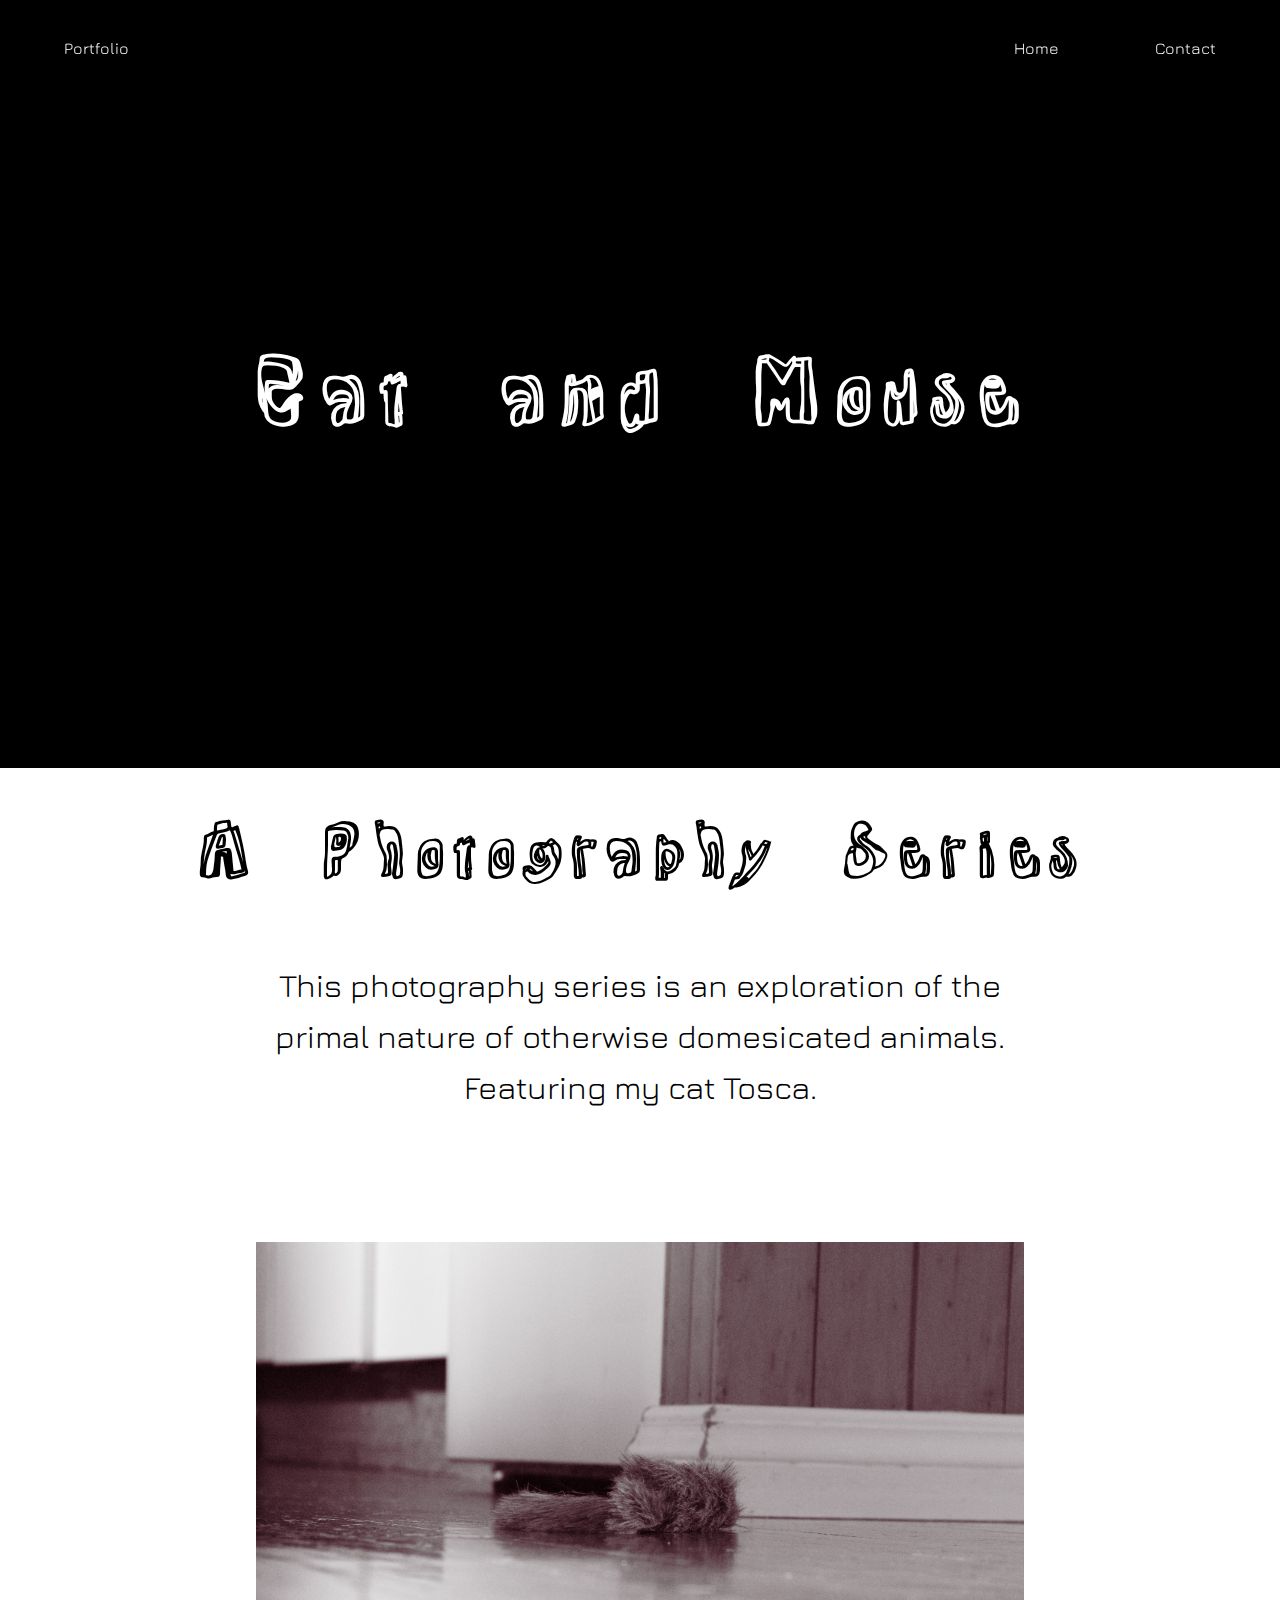
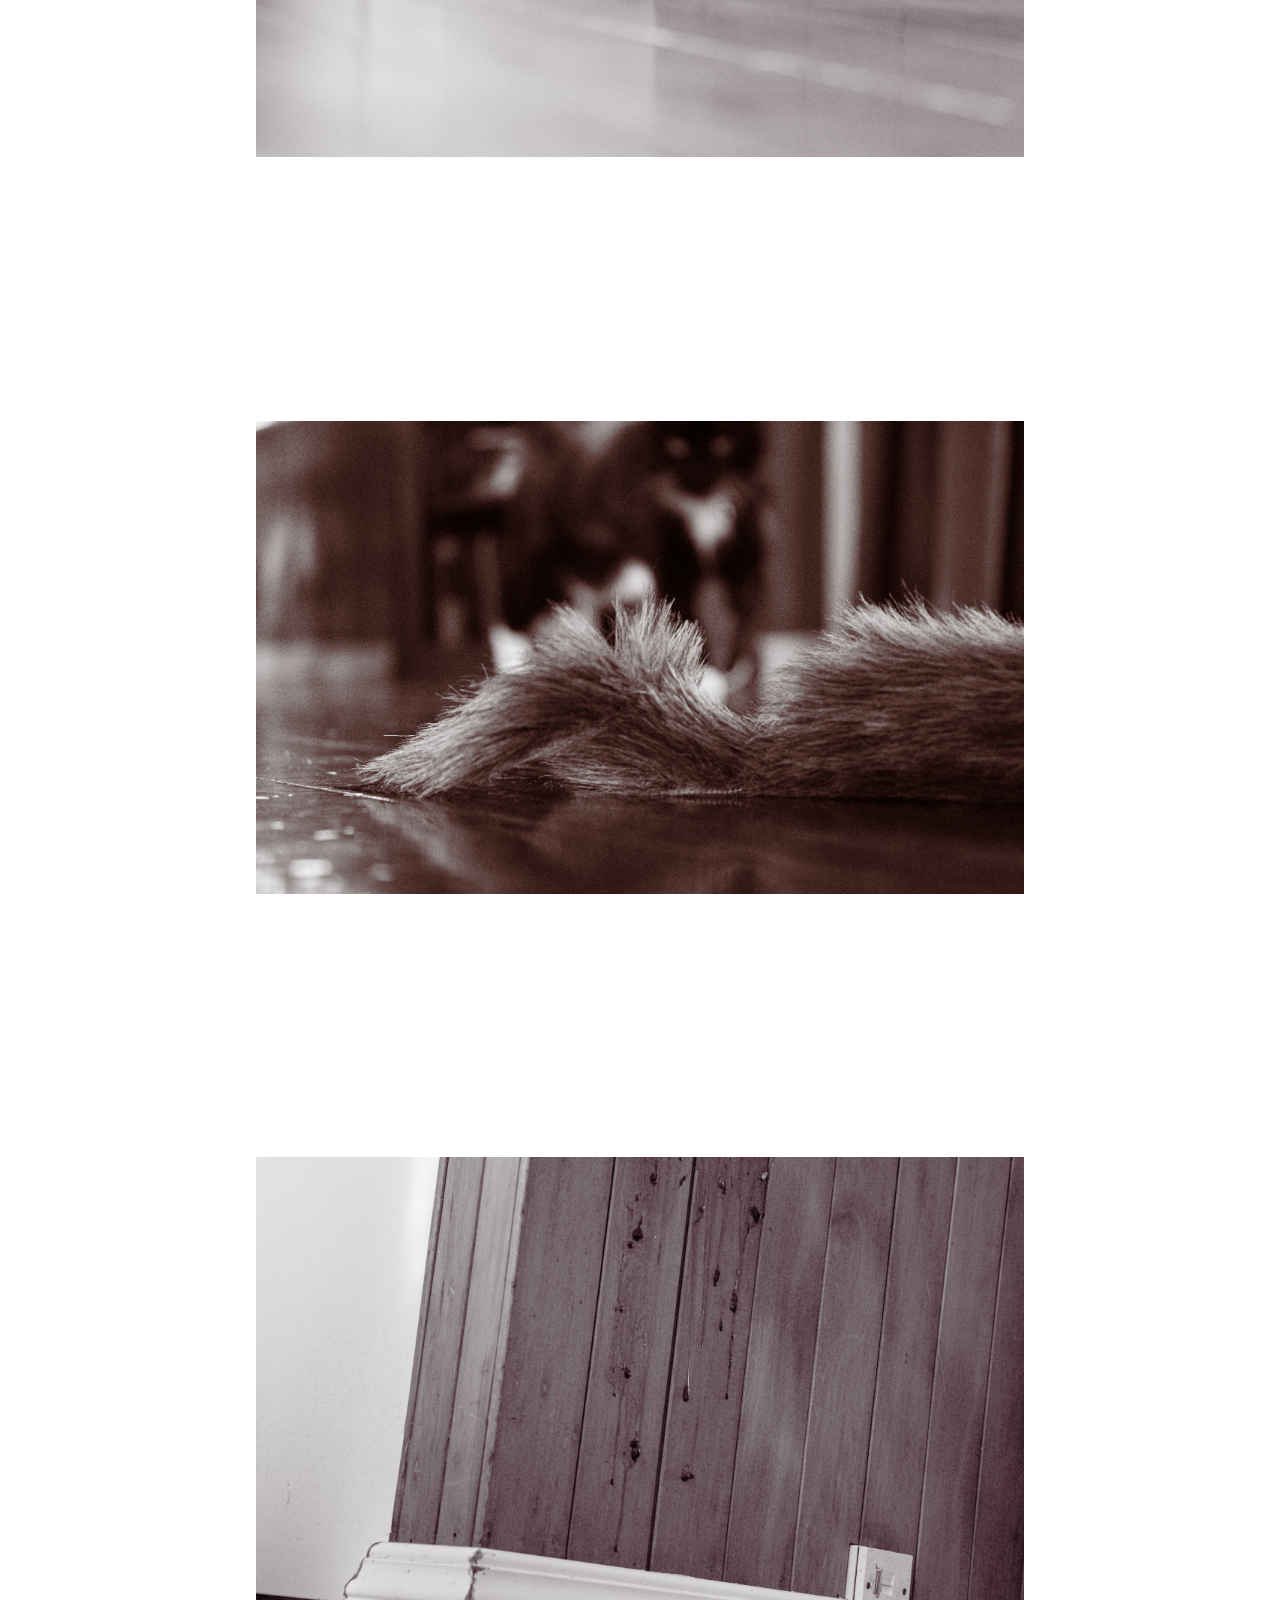
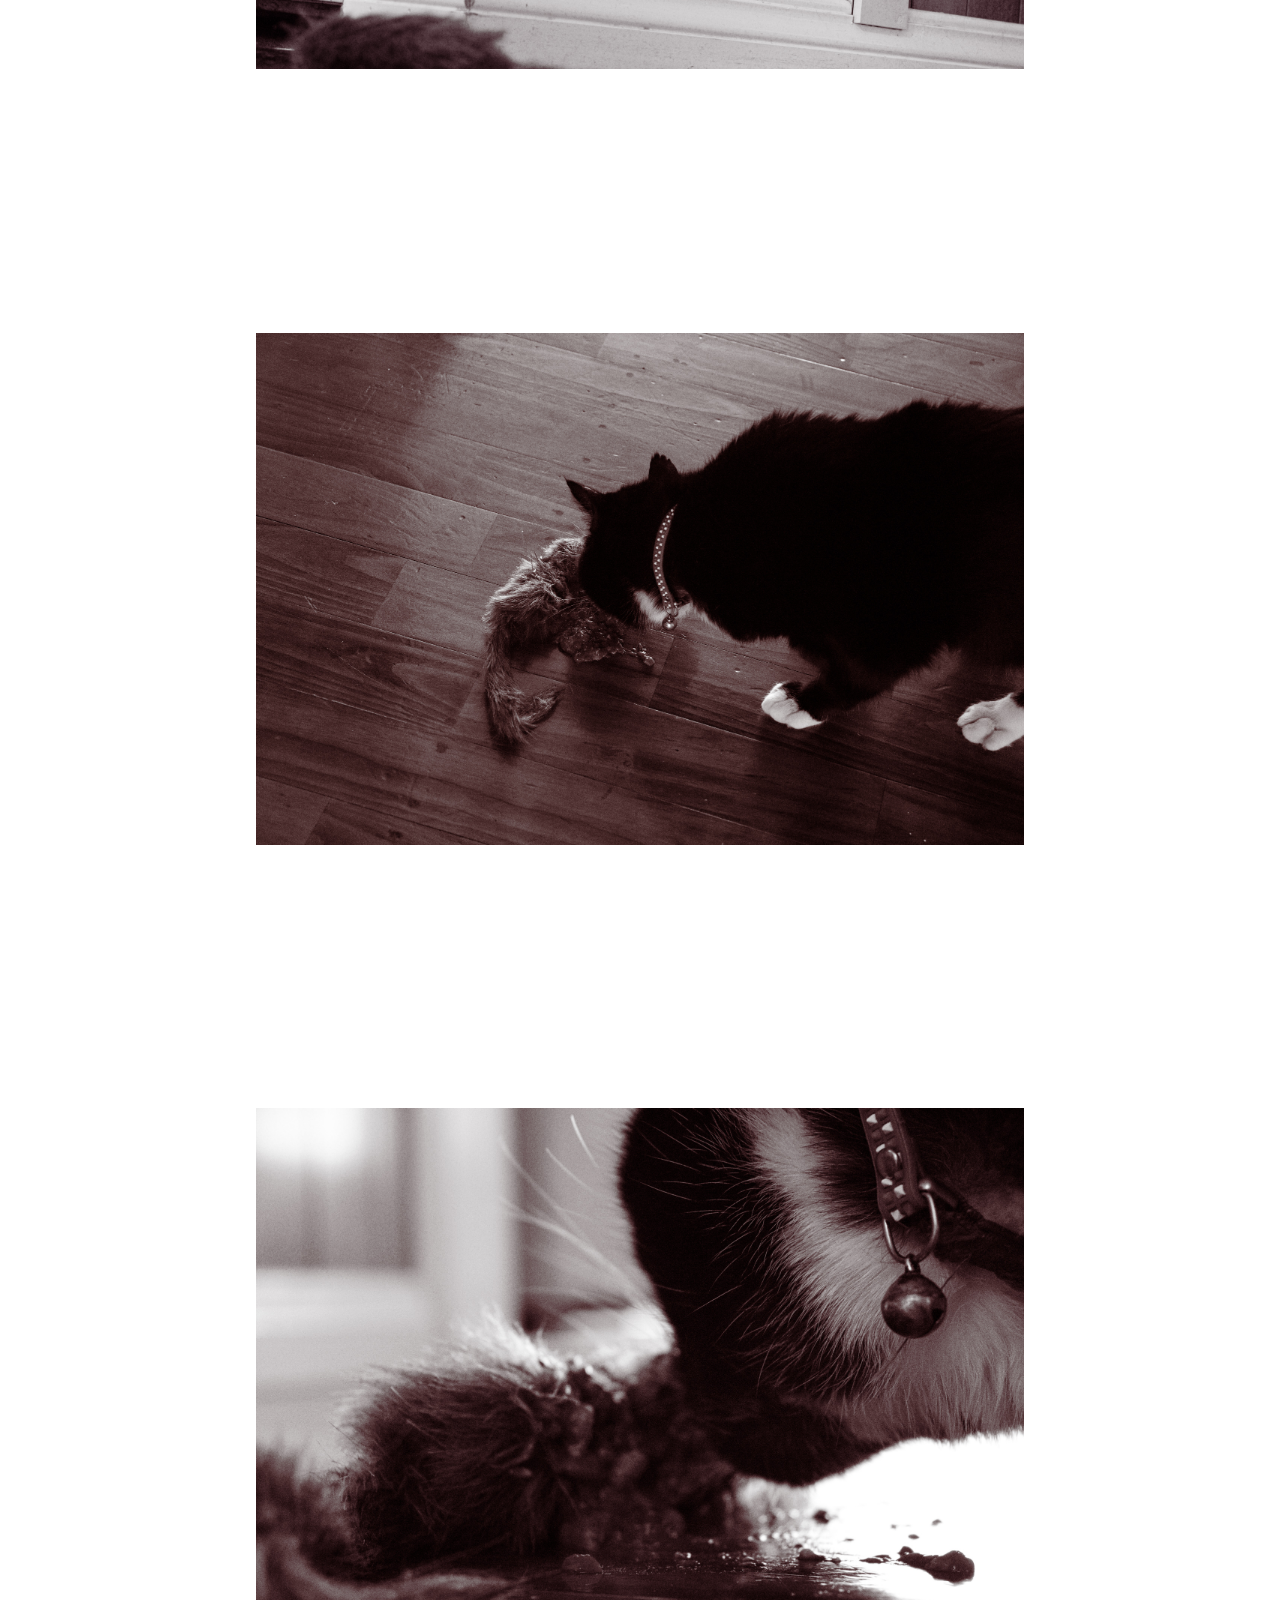
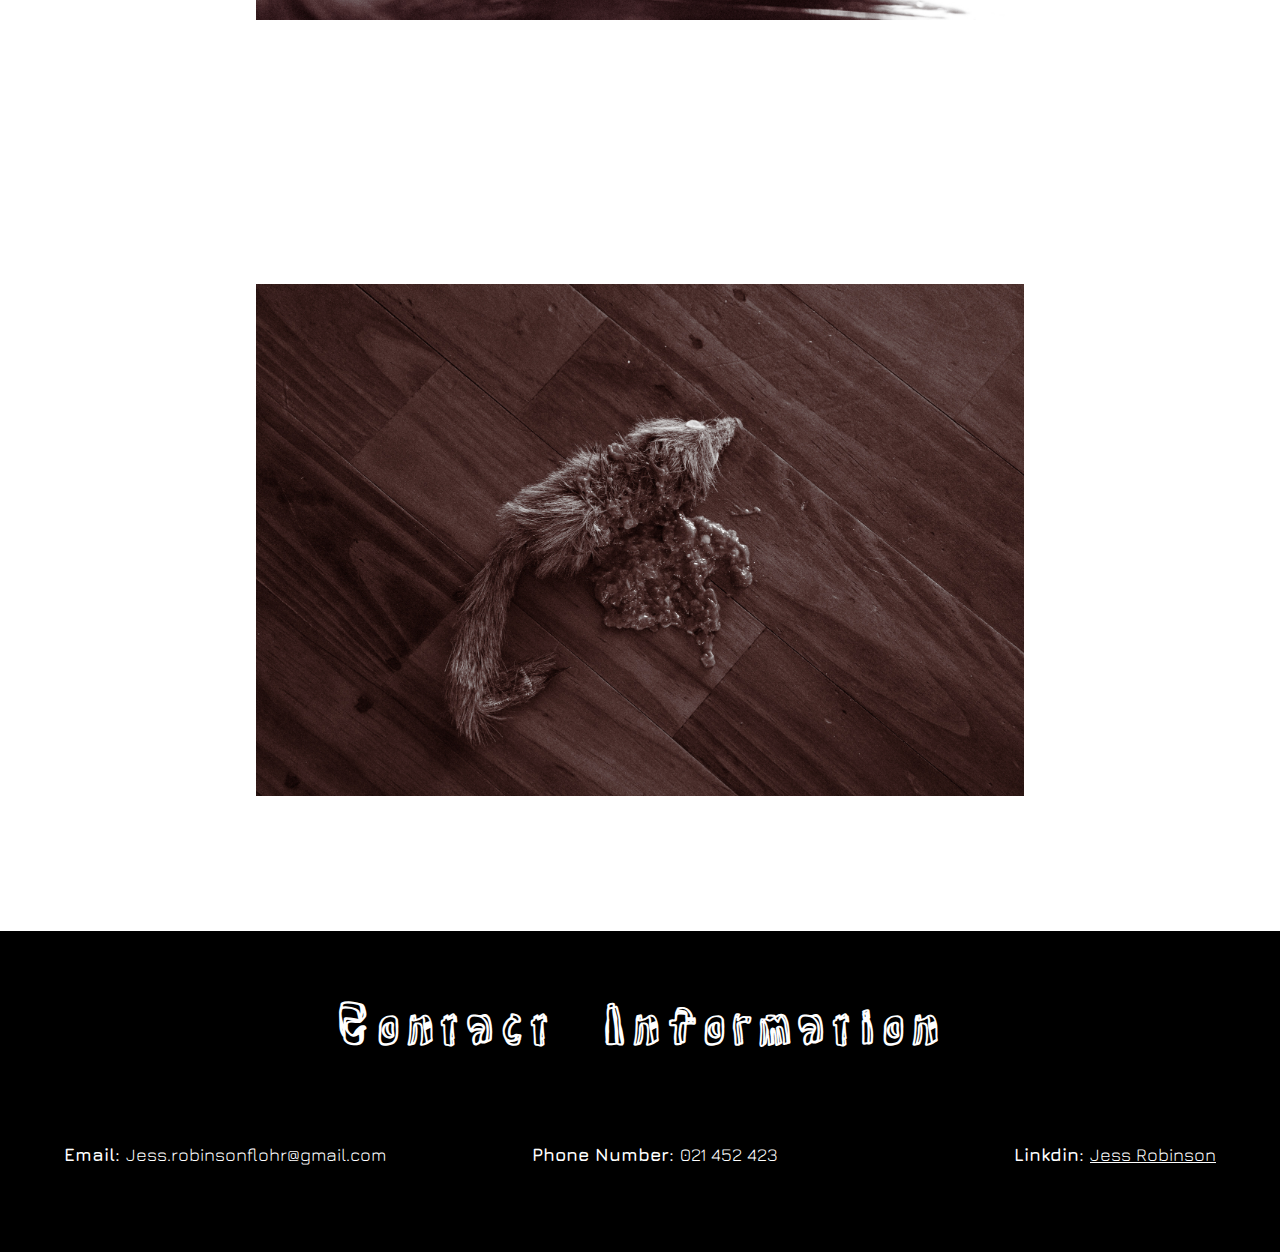
<file: catandmouse.html>
<!-- index.html -->
<!DOCTYPE html>
<html lang="en">
<head>
  <meta charset="UTF-8">
  <meta http-equiv="X-UA-Compatible" content="IE=edge">
  <meta name="viewport" content="width=device-width, initial-scale=1.0">
  <title>Portfolio</title>
  <link rel="stylesheet" href="style.css">
  <link rel="preconnect" href="https://fonts.googleapis.com">
  <link rel="preconnect" href="https://fonts.gstatic.com" crossorigin>
  <link href="https://fonts.googleapis.com/css2?family=Jura:wght@300..700&family=Rock+3D&display=swap" rel="stylesheet">
</head>
<body>
  <header>
    
    <p>Portfolio</p>
    <nav>
    <ul class="links">
      <li><a href="index.html">Home</a></li>
      <li><a href="#contact">Contact</a></li>
    </ul>
    </nav>
    
  
  </header>

  <div class="front">
      <h1>Cat and Mouse</h1>
  </div>

  <div class="project-info">
    <h1>A Photography Series</h1>
    <p>This photography series is an exploration of the primal nature of otherwise domesicated animals.
        <br>Featuring my cat Tosca.</p>
  </div>
  <div class="gallery">
    <img src="IMG_0331.jpg">
    <img src="IMG_0354.jpg">
    <img src="IMG_0324.jpg">
    <img src="IMG_0367.jpg">
    <img src="IMG_0376.jpg">
    <img src="img1.jpg">
  </div>


  <div id="contact">
    <h1>Contact Information</h1>
    <p class="contact-left"><b>Email: </b>Jess.robinsonflohr@gmail.com</p>
    <p class="contact-right"><b>Linkdin: </b><a href="https://www.linkedin.com/in/jess-robinson-405373382/">Jess Robinson</a></p>
    <p class="contact-middle"><b>Phone Number: </b>021 452 423</p>
</div>
    
</body>
</html>
</file>
<file: style.css>
/* styles.css */
body {
    font-family: Arial, sans-serif;
    margin: 0;
    padding: 0;
    line-height: 1.6;
    background-color: #000000;
    overflow-x: hidden;
}

html {
  scroll-behavior: smooth;
}
  
header {
    height: 8%;
    color: #fff;
    padding: 1rem 2rem;
    display: flex;                  /* flexbox layout */
    justify-content: space-between; /* title left, nav right */
    align-items: center;            /* vertically center */
    overflow: hidden;
    background-color: #000000;
    position: fixed; /* Set the navbar to fixed position */
    top: 0; /* Position the navbar at the top of the page */
    width: 100%; /* Full width */
    z-index: 100;
}
  
header p {
    margin: 0;
    font-size: medium;
    color: #ffffff;
    font-family: "Jura", sans-serif;
    font-size: 1rem;
    float: left;
    position: fixed;
    top: 4%;
    left: 5%;
}

nav ul {
    list-style: none;
    margin: 0;
    padding: 0;
    display: flex;
    gap: 6rem;
    float: right;
    position: fixed;
    top: 4%;
    right: 5%;

}
  
nav a {
    color: #ffffff;
    text-decoration: none;
    font-size: medium;
    font-family: "Jura", sans-serif;
    font-size: 1rem;
}
  
nav a:hover {
    text-decoration: underline;
}


.front h1 {
    color: #fff;
    margin-top: 25%;
    text-align: center;
    margin-bottom: 25%;
    font-family: "Rock 3D", system-ui;
    font-size: 5rem;
}

#title {
    margin: 5%;
}

#projects {
    position: relative;
    background-color: #ffffff;
    padding-top: 5%;
    width: 100%;
}

.heading {
    width: 100%;
    height: auto;
    background-color: #fff;
    z-index: 50;
}

.heading h1 {
    color: #000000;
    padding-top: 2%;
    margin: 0%;
    font-family: "Rock 3D", system-ui;
    font-size: 4rem;
    text-align: center;
}

  .box {
    position: relative;
    display: flex;
    height: 300px;
    padding-top: 8%;
    transform-style: preserve-3d;
    perspective: 500px;
    scale: 1.5;
    align-items: center;
    
}

.box .item {
    position: absolute;
    top: calc(50% - 150px);
    left: calc(50% - 100px);
    width: 200px;
    height: 300px;
    background: white;
    transition: 0.5s;
    box-shadow: 0 0 50px rgba(0, 0, 0, 0.5);
    transform-style: preserve-3d;
    transform-origin: bottom;
    user-select: none;
    -webkit-box-reflect: below 1px linear-gradient (transparent, transparent, #0002)
}

.box .item:nth-child(1) {
    transform: translate3d(-250px,0,0) scale(0.8) rotateY(25deg);
    z-index: 1;
}

.box .item:nth-child(2) {
    transform: translate3d(-250px,0,0) scale(0.8) rotateY(25deg);
    z-index: 2;
}

.box .item:nth-child(3) {
    transform: translate3d(-150px,0,0) scale(0.9) rotateY(15deg);
    z-index: 3;
}

.box .item:nth-child(4) {
    transform: translate3d(0px,0,0) scale(1) rotateY(0deg);
    z-index: 4;
}

.box .item:nth-child(5) {
    transform: translate3d(150px,0,0) scale(0.9) rotateY(-15deg);
    z-index: 3;
}

.box .item:nth-child(6) {
    transform: translate3d(250px,0,0) scale(0.8) rotateY(-25deg);
    z-index: 2;
}

.box .item img {
    width: 100%;
    height: 100%;
    object-fit: cover;
}

.buttons {
    position: relative;
    padding: 2%;
    bottom: 0;
    display: flex;
    gap: 2%;
    justify-content: center;
}

.buttons span {
    position: relative;
    width: 50px;
    height: 50px;
    border: 2px solid #000000;
    border-radius: 50%;
    cursor: pointer;
    display: flex;
    justify-content: center;
    align-items: center;
    opacity: 1;
}

.button span:hover {
    opacity: 0.5;
}

.buttons span::before {
    content: '';
    position: absolute;
    left: 20px;
    width: 10px;
    height: 10px;
    border-top: 2px solid #000000;
    border-left: 2px solid #000000;
    rotate: -45deg;
}

.buttons span:last-child::before {
    content: '';
    position: absolute;
    left: initial;
    right: 20px;
    width: 10px;
    height: 10px;
    border-top: 2px solid #000000;
    border-left: 2px solid #000000;
    rotate: 135deg;
}

#contact {
    position: relative;
    background-color: #000000;
    width: 100%;
    height: auto;
    text-align: center;
}

#contact h1 {
    color: #ffffff;
    padding-top: 4%;
    margin: 0%;
    font-family: "Rock 3D", system-ui;
    font-size: 3rem;
    text-align: center;
}

.contact-left {
    color: #ffffff;
    padding: 5%;
    font-family: "Jura", sans-serif;
    font-size: 2vh;
    float: left;
}

.contact-middle {
    color: #ffffff;
    padding: 5%;
    margin-right: 7%;
    font-family: "Jura", sans-serif;
    font-size: 2vh;
    display:inline-block;
}

.contact-right {
    color: #ffffff;
    padding: 5%;
    font-family: "Jura", sans-serif;
    font-size: 2vh;
    float: right;
}

.contact-right a {
    color: #ffffff;
}

footer {
    background-color: #000000;
    width: 100%;
}


@media screen and (max-width: 1200px) {
    .box {
        height: 490px;
        margin-top: 10%;
    }
}

@media screen and (max-width: 1200px) {
    .buttons {
        margin-top: 10%;
    }
}

@media screen and (max-width: 1200px) {
    .heading {
        padding-top: 20%;
    }
}

/* Cat and mouse */

.gallery {
    background-color: #fff;
    justify-items: center;

    .mobile {
        width: 30%;
        padding: 15%;
        scale: 0.5;
    }
}

.gallery img {
    width: 60%;
    margin-left: 20%;
    margin-right: 20%;
    margin-bottom: 10%;
    margin-top: 10%;
}

.project-info {
    width: 100%;
    height: auto;
    background-color: #fff;
    z-index: 50;
}

.project-info h1 {
    color: #000000;
    padding-top: 2%;
    margin: 0%;
    font-family: "Rock 3D", system-ui;
    font-size: 4rem;
    text-align: center;
}

.project-info p {
    color: #000000;
    text-decoration: none;
    font-size: medium;
    font-family: "Jura", sans-serif;
    font-size: 2rem;
    width: 60%;
    margin-left: 20%;
    margin-right: 20%;
    margin-top: 5%;
    margin-bottom: 0%;
    text-align: center;
}

.gallery-info {
    background-color: #fff;
    justify-items: center;
}

.gallery-info img {
    width: 60%;
    margin-left: 20%;
    margin-right: 20%;
    margin-bottom: 10%;
    margin-top: 10%;
}

.gallery-rat {
    background-color: #fff;
    justify-items: center;
}

.gallery-rat img {
    width: 60%;
    margin-left: 20%;
    margin-right: 20%;
    margin-top: 10%;
    margin-bottom: 10%;
}

.rat_vid{
    background-color: #fff;
}

.rat_vid video{
    width: 60%;
    margin-left: 20%;
    margin-right: 20%;
    margin-top: 10%;
    margin-bottom: 10%;
}

.particles {
    background-color: #fff;
}
.particles video {
    width: 45%;
    margin-left: 27.5%;
    margin-right: 27.5%;
    margin-top: 10%;
    
}

.particles img {
    width: 45%;
    margin-left: 27.5%;
    margin-right: 27.5%;
    margin-top: 10%;
    margin-bottom: 10%;
}

.stardome_vid {
    color: #000000;
    text-decoration: none;
    font-size: medium;
    font-family: "Jura", sans-serif;
    font-size: 1rem;
    text-align: center;
}
</file>
